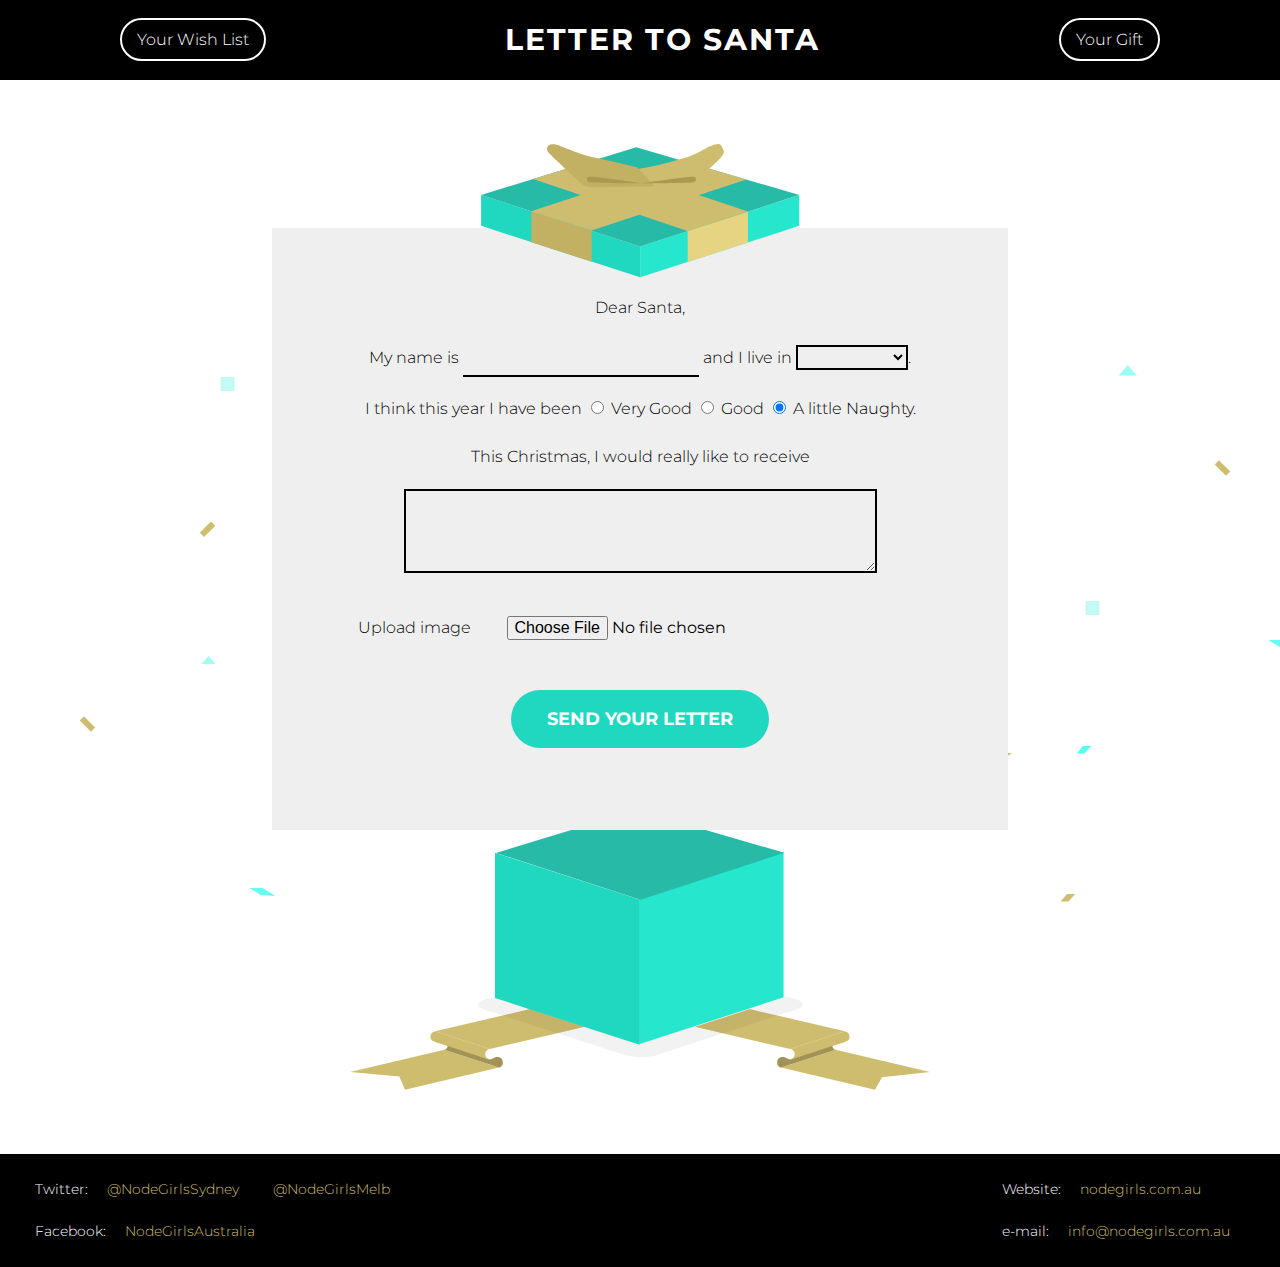
<file: index.html>
<!doctype html>
<html lang="en">
<head>
    <meta name="viewport" content="width=device-width, initial-scale=1.0, minimum-scale=1.0, maximum-scale=1.0" charset="UTF-8">
    <title>Letter to Santa</title>

    <link href="https://fonts.googleapis.com/css?family=Montserrat:300,400,500,700,900" rel="stylesheet">
    <link rel="stylesheet" href="css/main.css">
    <link rel="stylesheet" href="css/index.css">
</head>

<body>

<header>
    <ul>
        <li><a href="wish-list.html">Your Wish List</a></li>
        <li><h1>Letter to Santa</h1></li>
        <li><a href="result.html">Your Gift </a></li>
    </ul>
</header>

<section>
    <img src="img/gift_top.svg" class="gift_top">
    <form enctype="multipart/form-data" method="post" name="letterToSanta" class="letterToSantaForm">
        <p>Dear Santa,</p>
        <p>My name is <input type="text" name="name" class="name"> and I live in
            <select name="city">
                <option value=""></option>
                <option value="adelaide">Adelaide</option>
                <option value="brisbane">Brisbane</option>
                <option value="cairns">Cairns</option>
                <option value="darwin">Darwin</option>
                <option value="melbourne">Melbourne</option>
                <option value="perth">Perth</option>
                <option value="sydney">Sydney</option>
            </select>.</p>
        <div class="errorsBlock">
            <span class="name"></span>
            <span class="city"></span>
        </div>
        <p> I think this year I have been
            <input type="radio" value="veryGood" name="goodVSnaughty"> Very Good
            <input type="radio" value="good" name="goodVSnaughty"> Good
            <input type="radio" value="naughty" name="goodVSnaughty" checked> A little  Naughty. </p>
        <p>This Christmas, I would really like to receive </p>
        <p>
            <textarea name="description" rows="4" cols="45"></textarea>
        </p>
        <div class="errorsBlock">
            <span class="description"></span>
        </div>
        <p>Upload image <input type="file" name="wishImage" onchange="uploadFile()"></p>
        <p>
            <button name="submit" onclick="validateForm(event)">
                Send your letter
            </button>
        </p>
    </form>

    <img src="img/gift_box.svg" class="gift_bottom">
</section>


<div class="on-success hiddenWindow">
    <div>
        <h1>Your letter is sent to Santa</h1>
        <button onclick="hideOnSuccessWindow()">Write another letter</button>
        <button onclick="redirectToWishlist()">See all your wishes</button>
    </div>
</div>

<footer>
    <ul>
        <li class="twitter">
            Twitter:
            <a href="https://twitter.com/NodeGirlsSydney" target="_blank" rel="noopener noreferrer">@NodeGirlsSydney</a>
            <a href="https://twitter.com/NodeGirlsMelb" target="_blank" rel="noopener noreferrer">@NodeGirlsMelb</a>
        </li>
        <li class="facebook">
            Facebook:
            <a href="https://www.facebook.com/NodeGirlsAustralia" target="_blank" rel="noopener noreferrer">NodeGirlsAustralia</a>
        </li>
    </ul>
    <ul>
        <li class="website">
            Website:
            <a href="http://nodegirls.com.au" target="_blank" rel="noopener noreferrer">nodegirls.com.au</a>
        </li>
        <li class="email">
            e-mail:
            <a href="mailto:info@nodegirls.com.au" target="_blank" rel="noopener noreferrer">info@nodegirls.com.au</a>
        </li>
    </ul>
</footer>

<script src="js/main.js"></script>
</body>

</html>
</file>
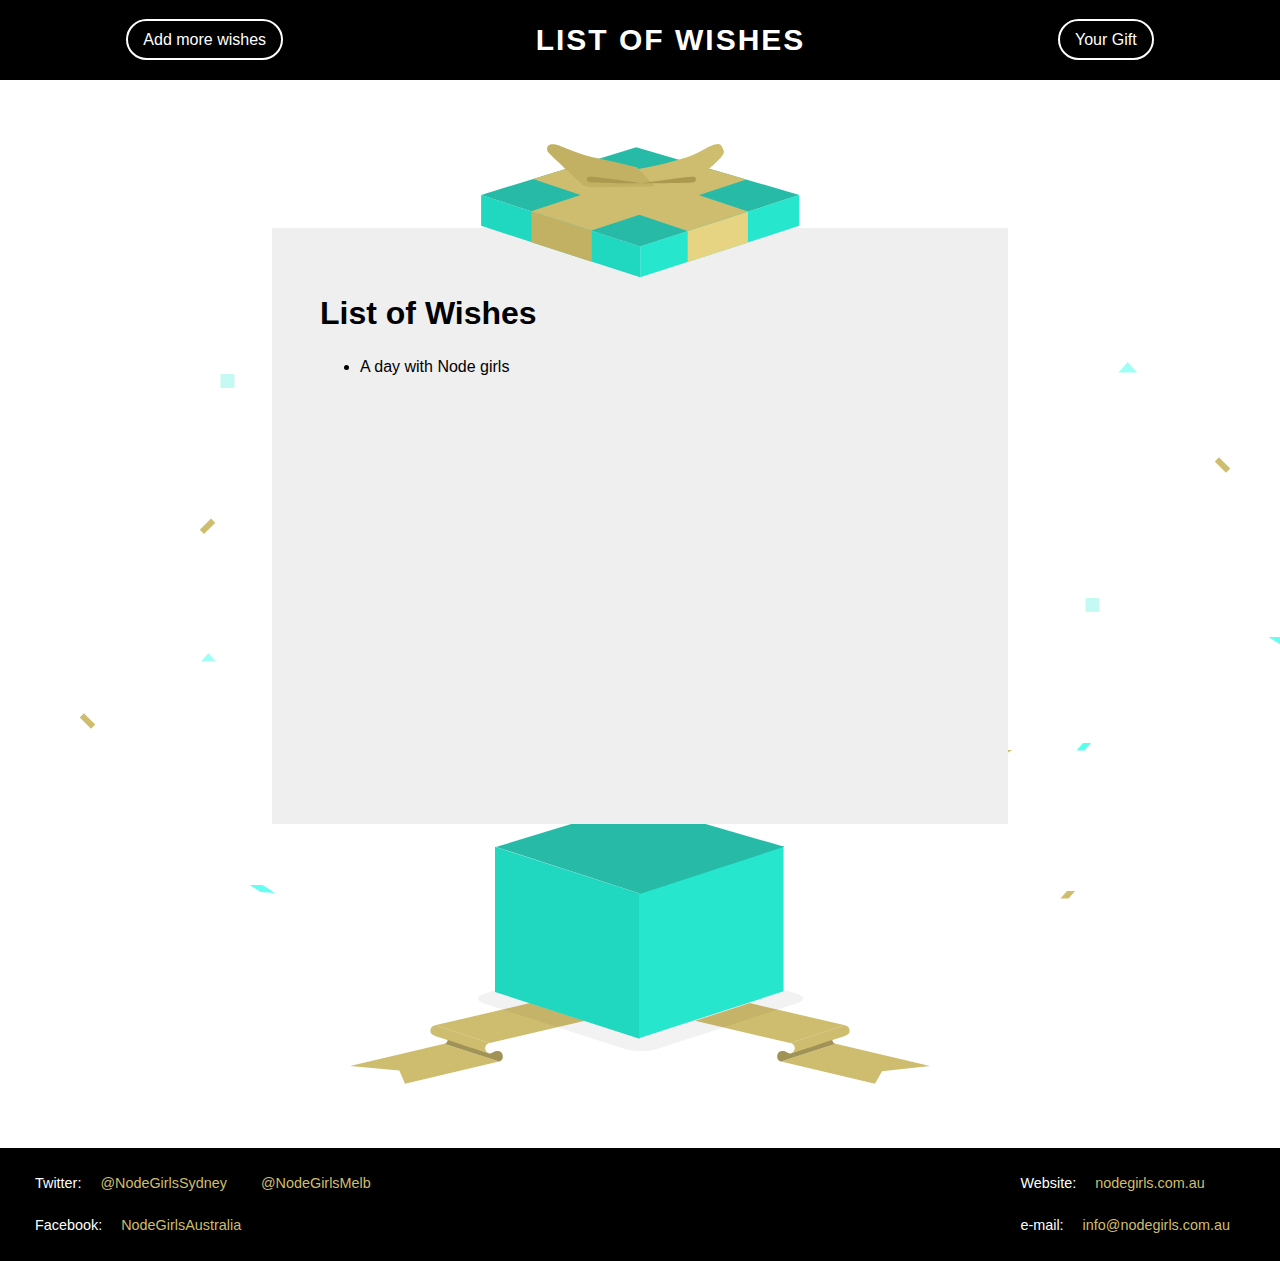
<file: wish-list.html>
<!DOCTYPE html>
<html lang="en">
<head>
    <meta name="viewport" content="width=device-width, initial-scale=1" charset="UTF-8">
    <title>Wish List</title>
    <link rel="stylesheet" href="css/main.css">
    <link rel="stylesheet" href="css/wishlist.css">
</head>

<body onload="displayWishes()">

<header>
    <ul>
        <li><a href="index.html"> Add more wishes</a></li>
        <li><h1>List of Wishes</h1></li>
        <li><a href="result.html">Your Gift </a></li>
    </ul>
</header>

<section>
    <img src="img/gift_top.svg" class="gift_top">
    <div class="wish-list-container">
        <h1> List of Wishes </h1>
        <div class="wish-lists">
            <ul class="wish-list">
                <li> A day with Node girls</li>
            </ul>
        </div>
    </div>
    <img src="img/gift_box.svg" class="gift_bottom">
</section>

<footer>
    <ul>
        <li class="twitter">
            Twitter:
            <a href="https://twitter.com/NodeGirlsSydney" target="_blank" rel="noopener noreferrer">@NodeGirlsSydney</a>
            <a href="https://twitter.com/NodeGirlsMelb" target="_blank" rel="noopener noreferrer">@NodeGirlsMelb</a>
        </li>
        <li class="facebook">
            Facebook:
            <a href="https://www.facebook.com/NodeGirlsAustralia" target="_blank" rel="noopener noreferrer">NodeGirlsAustralia</a>
        </li>
    </ul>
    <ul>
        <li class="website">
            Website:
            <a href="http://nodegirls.com.au" target="_blank" rel="noopener noreferrer">nodegirls.com.au</a>
        </li>
        <li class="email">
            e-mail:
            <a href="mailto:info@nodegirls.com.au" target="_blank" rel="noopener noreferrer">info@nodegirls.com.au</a>
        </li>
    </ul>
</footer>

<script src="js/main.js"></script>
</body>
</html>
</file>
<file: css/main.css>
body {
    margin: 0;
    padding: 0;
    box-sizing: border-box;
    min-height: 100vh;
    display: flex;
    flex-flow: column wrap;
    background: white;
    font-family: "Montserrat", sans-serif;
    font-weight: 300;
    font-size: 16px;
    line-height: 32px;
}
a {
    font-family: "Montserrat", sans-serif;
    text-decoration: none;
    color: inherit;
    white-space: nowrap;
    padding: 10px 15px;
}
header, footer {
    box-sizing: border-box;
    flex: 0 1 auto;
    background-color: black;
    color: white;
}
header{
    width: 100%;
}
header ul {
    margin: 0;
    padding: 0;
    list-style: none;
    width: 100%;
    min-height: 80px;
    display: flex;
    flex-flow: row wrap;
    justify-content: space-around;
    align-content: center;
    align-items: center;
}
header h1 {
    color: white;
    font-size: 30px;
    letter-spacing: 2px;
    text-transform: uppercase;
}
header a {
    color: white;
    border: 2px solid white;
    border-radius: 5em;
    background: black;
}
header a:hover {
    color: black;
    border: 2px solid #CFBD6F;
    background: #CFBD6F;
    transition: all 0.3s ease-in-out;
}
section {
    flex: 1 auto;
    width: 100%;
    height: 100%;
    padding: 4em 0;
    display: flex;
    flex-flow: column wrap;
    align-items: center;
    justify-content: center;
    background: url('../img/confetis.svg') no-repeat center center;
}
.gift_top{
    z-index: 3;
    margin-bottom: -50px;
}
.gift_bottom{
    z-index: 1;
    margin-top: -20px;
}

footer{
    font-family: "Montserrat", sans-serif;
    text-decoration: none;
    font-size: 0.9rem;
    padding: 0 30px;
    display: flex;
    flex-direction: row;
    justify-content: space-between;
    align-items: flex-start;
}
footer > ul {
    list-style: none;
    -webkit-padding-start: 0;
}
footer li {
    padding: 5px;
}
footer a {
    color: #CFBD6F;
}
footer a:hover {
    color: white;
}

@media all and (max-width: 640px) {
    header h1 {
        display: none;
    }
}
</file>
<file: css/index.css>
.on-success {
    position: absolute;
    top: 0;
    left: 0;
    width: 100vw;
    height: 100vh;
    background: rgba(0,0,0,0.5);
    overflow: hidden;
    z-index: 98;
}
.on-success div {
    position: absolute;
    top: 50%;
    left: 50%;
    transform: translate(-50%, -50%);
    width: 90vw;
    height: 90vh;
    max-width: 600px;
    max-height: 500px;
    border-radius: 2em;
    text-align: center;
    background: #333333;
    display: flex;
    flex-flow: column wrap;
    align-items: center;
    justify-content: center;
    z-index: 99;
}
.on-success div h1 {
    color: white;
}
.error {
    border:2px solid red;
}
.errorsBlock {
    font-size: 14px;
    color: red;
}
.hiddenWindow {
    display: none;
}
form {
    background-color: #efefef;
    width: calc(100% - 10em);
    max-width: 640px;
    min-height: 500px;
    padding: 3em;
    flex: 0;
    text-align: center;
    z-index: 2;
}
input,
select,
textarea {
    font-family: "Montserrat", sans-serif;
    font-weight: 300;
    font-size: 16px;
    background: inherit;
    border: 2px solid black;
}
input {
    border: none;
    border-bottom: 2px solid black;
    padding: 0.5em;
}
input[type='file'] {
    width: 60%;
    border:none;
    font-family: "Montserrat", sans-serif;
    font-weight: 400;
    font-size: 16px;
    padding: 1em 2em;
}
button {
    font-family: "Montserrat", sans-serif;
    font-weight: 700;
    font-size: 18px;
    padding: 1em 2em;
    margin: 1em;
    text-transform: uppercase;
    border: none;
    border-radius: 2em;
    background: #20D7C0;
    color: white;
    cursor: pointer;
    transition: all 0.3s ease-in-out;
}
button:hover {
    background: black;
    color: #20D7C0;
}

@media all and (max-width: 640px) {
    .on-success h1 {
        font-size: 30px;
    }
    form {
        font-size: 1em;
    }
    input[type=text],
    textarea {
        width:50%;
    }
}
</file>
<file: css/wishlist.css>
.wish-list-container{
    width: calc(100% - 10em);
    max-width: 640px;
    min-height: 500px;
    padding: 3em;
    margin: 0 auto;
    background-color: #efefef;
    z-index: 2;
}
</file>
